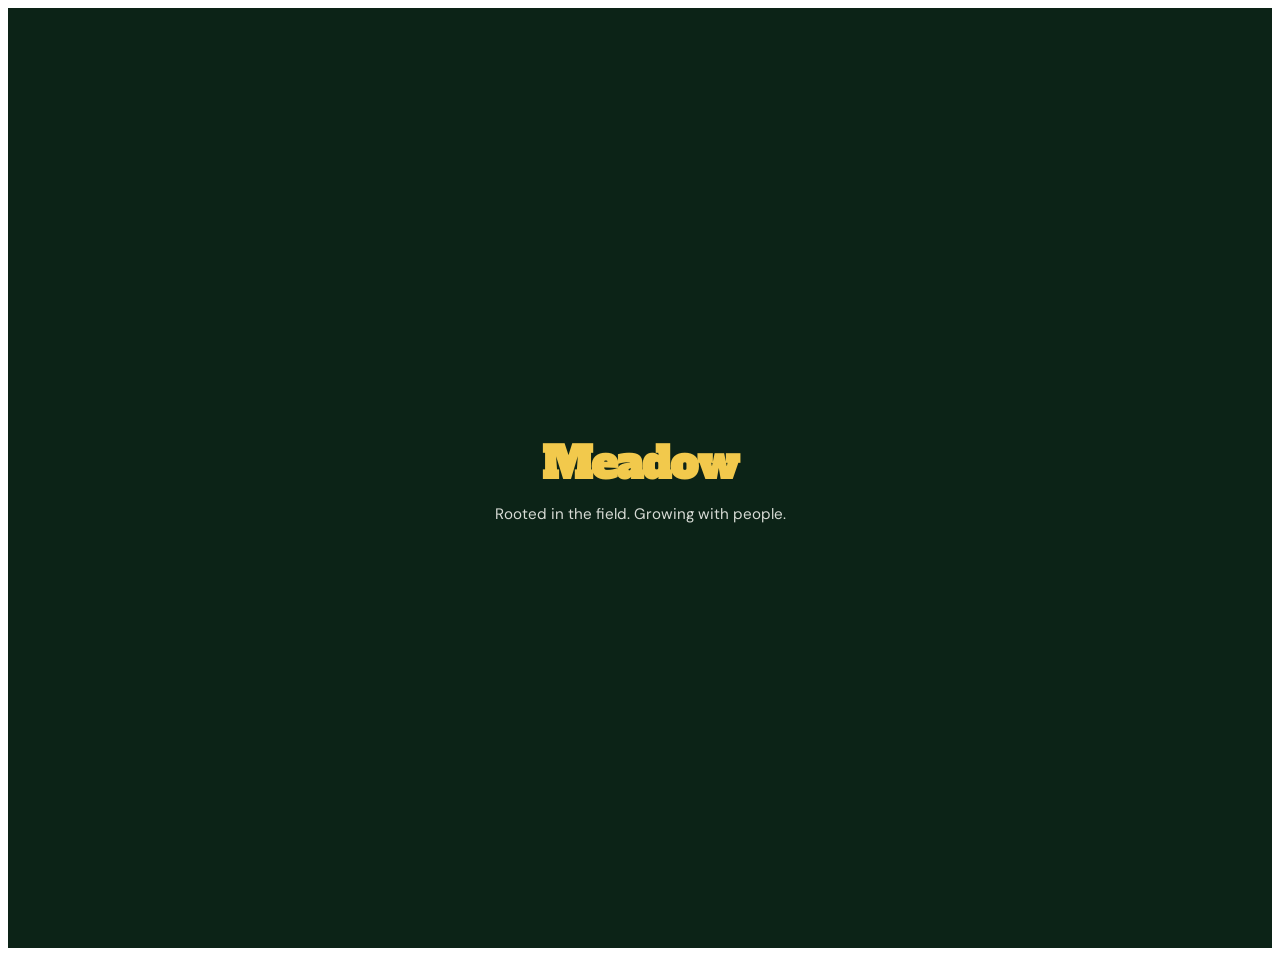
<file: index.html>
<!doctype html>
<html lang="en">
  <head>
    <meta charset="UTF-8" />
    <meta name="viewport" content="width=device-width, initial-scale=1.0" />
    <title>Meadow - Corporate Platform & Secure Management Portal</title>
    <meta name="description" content="Professional Meadow company web portal featuring real-time Firebase dynamic content management, interactive team showcases, secure career applications, and role-based admin access control." />
    <meta property="og:title" content="Meadow - Corporate Platform & Secure Management Portal" />
    <meta property="og:description" content="Professional Meadow company web portal featuring real-time Firebase dynamic content management, interactive team showcases, secure career applications, and role-based admin access control." />
    <meta property="og:type" content="website" />
    <meta name="twitter:card" content="summary_large_image" />
    <link rel="preconnect" href="https://fonts.googleapis.com">
    <link rel="preconnect" href="https://fonts.gstatic.com" crossorigin>
    <link rel="stylesheet" href="https://fonts.googleapis.com/css2?family=Alfa+Slab+One&family=DM+Sans:ital,opsz,wght@0,9..40,100..1000;1,9..40,100..1000&family=Noto+Sans+Bengali:wght@400;500;600;700&display=swap">
  </head>
  <body>
    <div id="root">
      <div style="min-height: 100vh; display: flex; flex-direction: column; align-items: center; justify-content: center; background-color: #0c2317; color: #fbfbf7; font-family: 'DM Sans', -apple-system, sans-serif; text-align: center; padding: 20px;">
        <h1 style="font-family: 'Alfa Slab One', serif; font-size: 2.75rem; color: #f2c94c; margin: 0 0 10px 0; letter-spacing: -0.02em;">Meadow</h1>
        <p style="font-size: 0.95rem; color: rgba(251, 251, 247, 0.85); margin: 0; max-width: 380px;">Rooted in the field. Growing with people.</p>
      </div>
    </div>
    <script type="module" src="/src/main.tsx"></script>
  </body>
</html>
</file>
